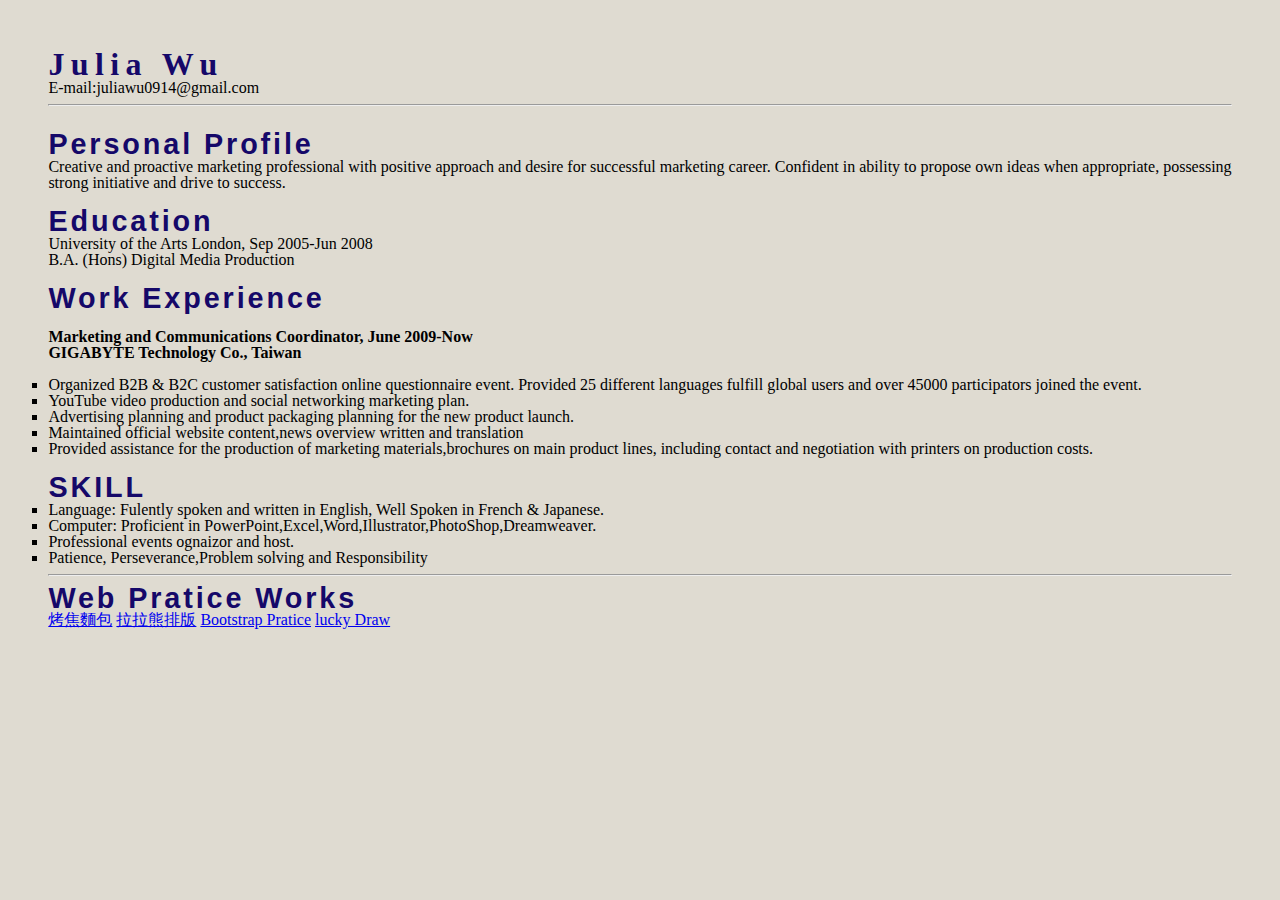
<file: index.html>
<!DOCTYPE html>
<html>
<html lang="en">

<head>
    <meta charset="UTF-8">
    <title>RESUME</title>
</head>
<link rel="stylesheet" type="text/css" href="2_css/Re.css">

<body>
    <h1>Julia Wu</h1>
    <p> E-mail:juliawu0914@gmail.com
    </p>
    <hr>
    <br>
    <h2>Personal Profile</h2>
    <p>Creative and proactive marketing professional with positive approach and desire for successful marketing career. Confident in ability to propose own ideas when appropriate, possessing strong initiative and drive to success.</p>
    <br>
    <h3>Education</h3>
    <p><strong>University of the Arts London, Sep 2005-Jun 2008</strong>
        <br>B.A. (Hons) Digital Media Production</br>
    </p>
    <br>
    <h4>Work Experience</h4>
    <br>
    <p class="ptitle">Marketing and Communications Coordinator, June 2009-Now
        <br>GIGABYTE Technology Co., Taiwan</br>
    </p>
    <br>
    <ul style='list-style-type:square;'>
        <li>Organized B2B & B2C customer satisfaction online questionnaire event. Provided 25 different languages fulfill global users and over 45000 participators joined the event.</li>
        <li>YouTube video production and social networking marketing plan.</li>
        <li>Advertising planning and product packaging planning for the new product launch.</li>
        <li>Maintained official website content,news overview written and translation</li>
        <li>Provided assistance for the production of marketing materials,brochures on main product lines, including contact and negotiation with printers on production costs.</li>
    </ul>
    <br>
    <h5>SKILL</h5>
    <ul style='list-style-type:square;'>
        <li><strong>Language:</strong> Fulently spoken and written in English, Well Spoken in French & Japanese.</li>
        <li><strong>Computer:</strong> Proficient in PowerPoint,Excel,Word,Illustrator,PhotoShop,Dreamweaver.</li>
        <li>Professional events ognaizor and host.</li>
        <li>Patience, Perseverance,Problem solving and Responsibility</li>
    </ul>
    <hr>
    <h6>Web Pratice Works</h6>
    <a href="3_1_CSS Float exercise/list and 3 columns_s.html">烤焦麵包</a>
    <a href="3_2_rwd for students/rilakakuma.html">拉拉熊排版</a>
    <a href="4_startbootstrap-student agency/1st_bootstrap.html">Bootstrap Pratice</a>
    <a href="5_luckydraw/luckydraw.html">lucky Draw</a>
</body>
</file>
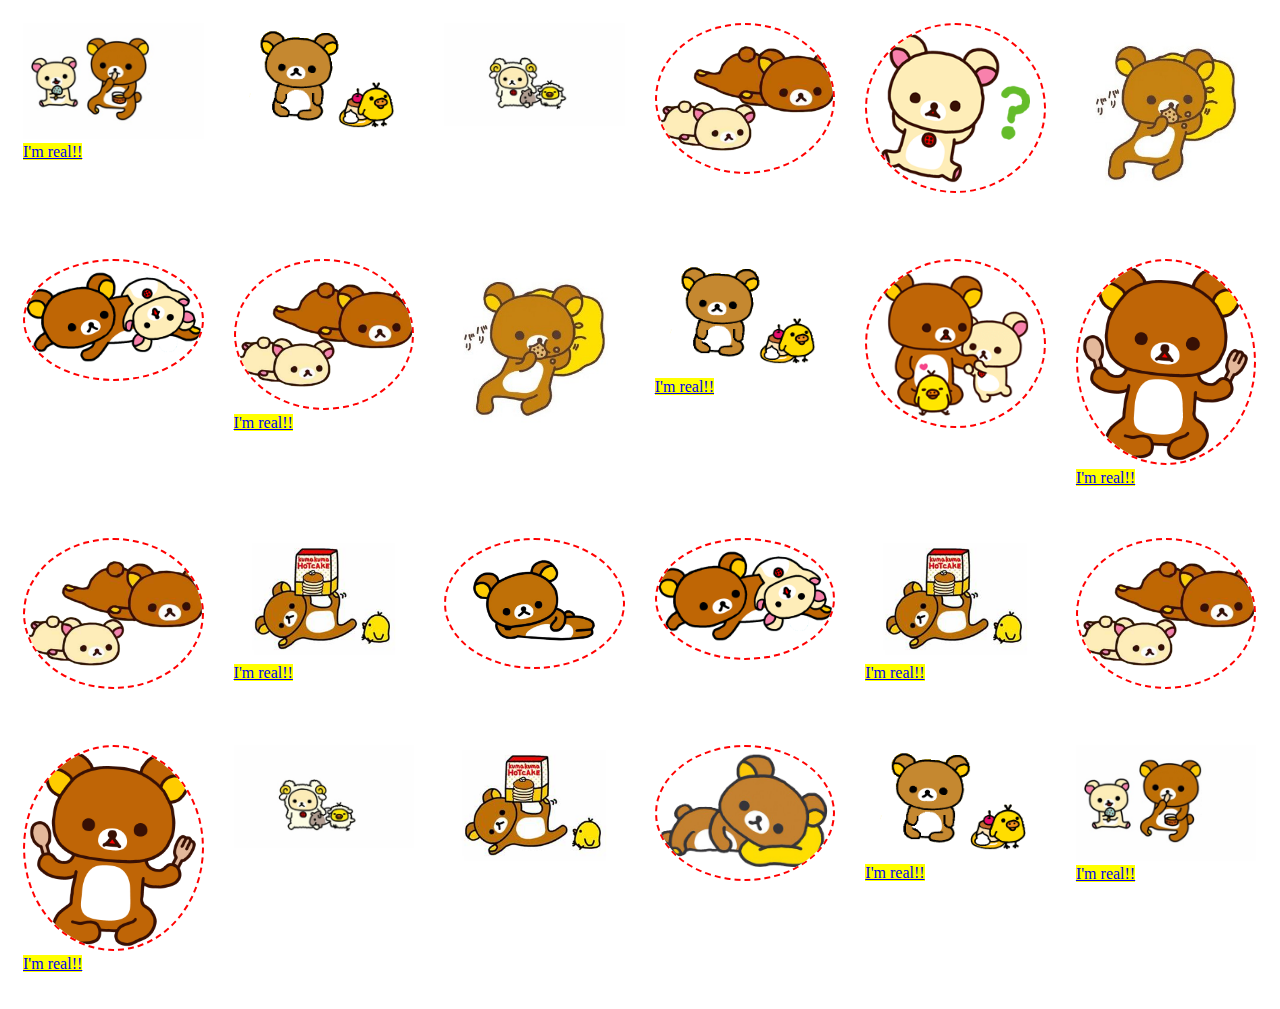
<file: 3_2_rwd for students 拷貝/rilakakuma.html>
<!DOCTYPE html>
<html lang="en">

<head>
    <meta charset="UTF-8">
    <meta http-equiv="X-UA-Compatible" content="IE=7">
    <meta:renderer></meta:renderer>
    <meta name="viewport" content="width=device-width, user-scalable=no, initial-scale=1.0, maximum-scale=1.0, minimum-scale=1.0">
    <meta:author></meta:author>
    <meta name="keywords" content="Keyword 1,Keyword 2">
    <meta name="description" content="description">
    <link rel="shortcut icon" type="image/x-icon" href="favicon.ico">
    <link rel="stylesheet" type="text/css" href="rilakakuma.css">
    <link rel="apple-touch-icon" href="favicon.png">
    <title>RWD</title>
</head>

<body>
    <div class="col-2">
        <a href="http://www.san-x.jp/characters/rilakkuma.html"><img src="img/rila01.jpg" alt=""></a>
        <h4></h4>
    </div>
    <div class="col-2">
        <a href="httq://www.san-x.jp/charactersrilakkuma.html"><img src="img/rila05.gif" alt=""></a>
        <h4></h4>
    </div>
    <div class="col-2">
        <a href="httq://www.san-x.jp/charactersrilakkuma.html"><img src="img/rila06.jpg" alt=""></a>
        <h4></h4>
    </div>
    <div class="col-2">
        <a href="httq://www.san-x.jp/charactersrilakkuma.html"><img src="img/rila11.png" alt=""></a>
        <h4></h4>
    </div>
    <div class="col-2">
        <a href="httq://www.san-x.jp/charactersrilakkuma.html"><img src="img/rila10.png" alt=""></a>
        <h4></h4>
    </div>
    <div class="col-2">
        <a href=""><img src="img/rila02.jpeg" alt=""></a>
        <h4></h4>
    </div>
    <div class="col-2">
        <a href=""><img src="img/rila03.png" alt=""></a>
        <h4></h4>
    </div>
    <div class="col-2">
        <a href="http://www.san-x.jp/characters/rilakkuma.html"><img src="img/rila11.png" alt=""></a>
        <h4></h4>
    </div>
    <div class="col-2">
        <a href="httq://www.san-x.jp/charactersrilakkuma.html"><img src="img/rila02.jpeg" alt=""></a>
        <h4></h4>
    </div>
    <div class="col-2">
        <a href="http://www.san-x.jp/characters/rilakkuma.html"><img src="img/rila05.gif" alt=""></a>
        <h4></h4>
    </div>
    <div class="col-2">
        <a href=""><img src="img/rila12.png" alt=""></a>
        <h4></h4>
    </div>
    <div class="col-2">
        <a href="http://www.san-x.jp/characters/rilakkuma.html"><img src="img/rila07.png" alt=""></a>
        <h4></h4>
    </div>
    <div class="col-2">
        <a href=""><img src="img/rila11.png" alt=""></a>
        <h4></h4>
    </div>
    <div class="col-2">
        <a href="http://www.san-x.jp/characters/rilakkuma.html"><img src="img/rila04.jpg" alt=""></a>
        <h4></h4>
    </div>
    <div class="col-2">
        <a href="httq://www.san-x.jp/charactersrilakkuma.html"><img src="img/rila09.png" alt=""></a>
        <h4></h4>
    </div>
    <div class="col-2">
        <a href=""><img src="img/rila03.png" alt=""></a>
        <h4></h4>
    </div>
    <div class="col-2">
        <a href="http://www.san-x.jp/characters/rilakkuma.html"><img src="img/rila04.jpg" alt=""></a>
        <h4></h4>
    </div>
    <div class="col-2">
        <a href=""><img src="img/rila11.png" alt=""></a>
        <h4></h4>
    </div>
    <div class="col-2">
        <a href="http://www.san-x.jp/characters/rilakkuma.html"><img src="img/rila07.png" alt=""></a>
        <h4></h4>
    </div>
    <div class="col-2">
        <a href=""><img src="img/rila06.jpg" alt=""></a>
        <h4></h4>
    </div>
    <div class="col-2">
        <a href="httq://www.san-x.jp/charactersrilakkuma.html"><img src="img/rila04.jpg" alt=""></a>
        <h4></h4>
    </div>
    <div class="col-2">
        <a href=""><img src="img/rila08.png" alt=""></a>
        <h4></h4>
    </div>
    <div class="col-2">
        <a href="http://www.san-x.jp/characters/rilakkuma.html"><img src="img/rila05.gif" alt=""></a>
        <h4></h4>
    </div>
    <div class="col-2">
        <a href="http://www.san-x.jp/characters/rilakkuma.html"><img src="img/rila01.jpg" alt=""></a>
        <h4></h4>
    </div>
</body>

</html>
</file>
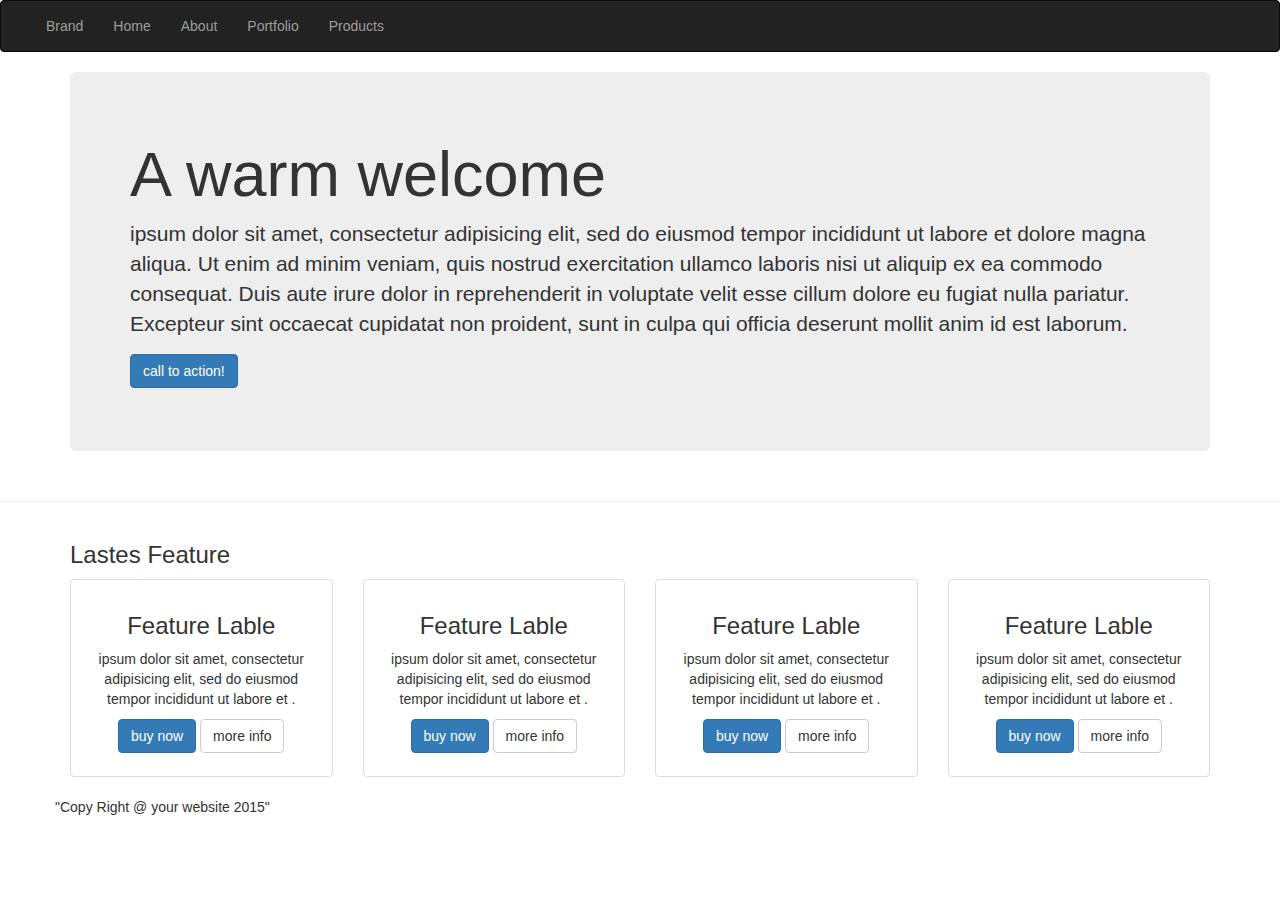
<file: 4_startbootstrap-student agency/1st_bootstrap.html>
<!DOCTYPE html>
<html lang="en">

<head>
    <meta charset="utf-8">
    <meta http-equiv="X-UA-Compatible" content="IE=edge">
    <meta name="viewport" content="width=device-width, initial-scale=1">
    <!-- The above 3 meta tags *must* come first in the head; any other head content must come *after* these tags -->
    <title>Bootstrap 101 Template</title>
    <!-- Bootstrap -->
    <link href="css/bootstrap.min.css" rel="stylesheet">
    <link href="css/bootstrap.min.css" rel="1st_bootstrap.css">
    </li>
    <!-- HTML5 shim and Respond.js for IE8 support of HTML5 elements and media queries -->
    <!-- WARNING: Respond.js doesn't work if you view the page via file:// -->
    <!--[if lt IE 9]>
      <script src="https://oss.maxcdn.com/html5shiv/3.7.2/html5shiv.min.js"></script>
      <script src="https://oss.maxcdn.com/respond/1.4.2/respond.min.js"></script>
    <![endif]-->
</head>

<body>
    <div class="navbar navbar-inverse navbar">
        <div class="container-fluid">
            <div class="navbar-header">
                <button type="button" class="navbar-toggle collapsed" data- toggle="collapse" data-target="#mynavbar-content">
                    <span class="sr-only">Toggle navigation</span>
                    <span class="icon-bar"></span>
                    <span class="icon-bar"></span>
                    <span class="icon-bar"></span>
                </button>
            </div>
            <div class="collapse navbar-collapse" id="mynavbar-content">
                <ul class="nav navbar-nav">
                    <li><a href="#">Brand</a></li>
                    <li><a href="#">Home</a></li>
                    <li><a href="#">About</a></li>
                    <li><a href="#">Portfolio</a></li>
                    <li><a href="#">Products</a></li>
                </ul>
            </div>
        </div>
    </div>
    <div class="container">
        <div id="jumbo" class="jumbotron">
            <div>
                <h1> A warm welcome</h1>
                <p>ipsum dolor sit amet, consectetur adipisicing elit, sed do eiusmod tempor incididunt ut labore et dolore magna aliqua. Ut enim ad minim veniam, quis nostrud exercitation ullamco laboris nisi ut aliquip ex ea commodo consequat. Duis aute irure dolor in reprehenderit in voluptate velit esse cillum dolore eu fugiat nulla pariatur. Excepteur sint occaecat cupidatat non proident, sunt in culpa qui officia deserunt mollit anim id est laborum.
                    <p>
                        <a class="btn btn-primary btn-large">call to action!</a></p>
            </div>
        </div>
    </div>
    <hr>
    <div class="container">
        <div class="row col-md-12">
            <h3>Lastes Feature</h3></div>
        <div class="row">
            <div class="col-sm-6 col-md-3">
                <div class="thumbnail">
                    <div class="img125"></div>
                    <div class="caption text-center">
                        <h3>Feature Lable</h3>
                        <p>ipsum dolor sit amet, consectetur adipisicing elit, sed do eiusmod tempor incididunt ut labore et .</p>
                        <p>
                            <a href="#" class="btn btn-primary" role="button">buy now</a>
                            <a href="#" class="btn btn-default" role="button">more info</a></p>
                    </div>
                </div>
            </div>
            <div class="col-sm-6 col-md-3">
                <div class="thumbnail">
                    <div class="img125"></div>
                    <div class="caption text-center">
                        <h3>Feature Lable</h3>
                        <p>ipsum dolor sit amet, consectetur adipisicing elit, sed do eiusmod tempor incididunt ut labore et .</p>
                        <p>
                            <a href="#" class="btn btn-primary" role="button">buy now</a>
                            <a href="#" class="btn btn-default" role="button">more info</a></p>
                    </div>
                </div>
            </div>
            <div class="col-sm-6 col-md-3">
                <div class="thumbnail">
                    <div class="img125"></div>
                    <div class="caption text-center">
                        <h3>Feature Lable</h3>
                        <p>ipsum dolor sit amet, consectetur adipisicing elit, sed do eiusmod tempor incididunt ut labore et .</p>
                        <p>
                            <a href="#" class="btn btn-primary" role="button">buy now</a>
                            <a href="#" class="btn btn-default" role="button">more info</a></p>
                    </div>
                </div>
            </div>
            <div class="col-sm-6 col-md-3">
                <div class="thumbnail">
                    <div class="img125"> </div>
                    <div class="caption text-center">
                        <h3>Feature Lable</h3>
                        <p>ipsum dolor sit amet, consectetur adipisicing elit, sed do eiusmod tempor incididunt ut labore et .</p>
                        <p>
                            <a href="#" class="btn btn-primary" role="button">buy now</a>
                            <a href="#" class="btn btn-default" role="button">more info</a></p>
                    </div>
                </div>
            </div>
            <br>
            <br>
            <hr>
            <footer>
                <div class <p>
                    "Copy Right @ your website 2015"
                    <p></p>
                </div>
            </footer>
        </div>
</body>

</html>
</file>
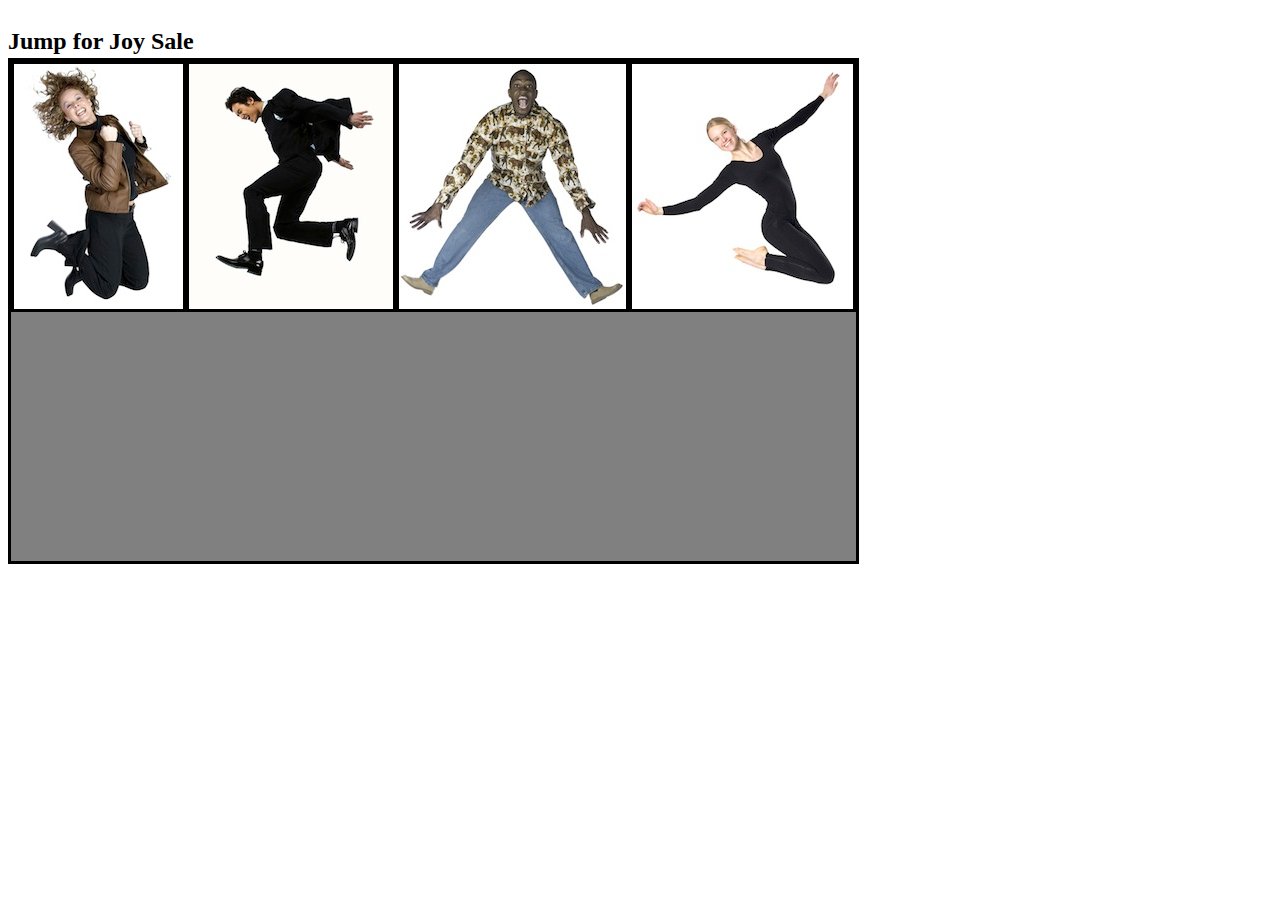
<file: 5_luckydraw/luckydraw.html>
<!DOCTYPE html>
<html>

<head>
    <title>Jump for Joy</title>
    <link href="styles/my_style.css" rel="stylesheet">
</head>

<body>
    <div id="header">
        <h2>Jump for Joy Sale</h2>
    </div>
    <div id="main">
        <div class="guess_box"><img src="images/jump1.jpg" /></div>
        <div class="guess_box"><img src="images/jump2.jpg" /></div>
        <div class="guess_box"><img src="images/jump3.jpg" /></div>
        <div class="guess_box"><img src="images/jump4.jpg" /></div>
    </div>
    <script src="scripts/jquery-1.6.2.min.js"></script>
    <script>
    $(".guess_box").click(function() {
        alert("Are You Sure You Choose me?");
    });
    $(document).ready(function() {
        $(".guess_box").click(function() {
            $(".guess_box p").remove();
            var discount = Math.floor((Math.random() * 5) + 5);
            var discount_msg = "<p>Your Discount is " + discount + "%</p>";
            $(this).append(discount_msg);
            $(this).unbind('click');
            $(".guess_box").each(function() {
                $(this).unbind('click');
                // body...
            })
        });

    });
    </script>
</body>

</html>
</file>
<file: 3_2_rwd for students 拷貝/rilakakuma.css>
* {
    box-sizing: border-box;
}


/*æ‰€æœ‰tagéƒ½ä½¿ç”¨borderbox*/

[class*="col-"] {
    float: left;
    padding: 15px;
}


/*div {
    background-image: url(img/rila10.png);
    background-position: center;
}
*/

img {
    width: 100%;
}

img[src$=".png"] {
    border: 2px dashed red;
    border-radius: 50%;
}

a[href^="http"]:after {
    content: "I'm real!!";
    background-color: yellow;
}

.col-1 {
    width: 8.33%;
}

.col-2 {
    width: 16.66%;
}

.col-3 {
    width: 25%;
}

.col-4 {
    width: 33.33%;
}

.col-5 {
    width: 41.66%;
}

.col-6 {
    width: 50%;
}

.col-7 {
    width: 58.33%;
}

.col-8 {
    width: 66.66%;
}

.col-9 {
    width: 75%;
}

.col-10 {
    width: 83.33%;
}

.col-11 {
    width: 91.66%;
}

.col-12 {
    width: 100%;
}

.row:after {
    content: "";
    clear: both;
    display: block;
}


/*
@media screen and (min-width: 1201px) {
    /*è¦–çª—å¯¬åº¦ >= 1200pxï¼Œå°‡ä½¿ç”¨é€™è£¡çš„ CSSã€‚*/

.col-lg-1 {
    width: 8.33%;
}

.col-lg-2 {
    width: 16.66%;
}

.col-lg-3 {
    width: 25%;
}

.col-lg-4 {
    width: 33.33%;
}

.col-lg-5 {
    width: 41.66%;
}

.col-lg-6 {
    width: 50%;
}

.col-lg-7 {
    width: 58.33%;
}

.col-lg-8 {
    width: 66.66%;
}

.col-lg-9 {
    width: 75%;
}

.col-lg-10 {
    width: 83.33%;
}

.col-lg-11 {
    width: 91.66%;
}

.col-lg-12 {
    width: 100%;
}


}

/*@media screen and (min-width: 768px) and (max-width: 1200px) {
    /* è¦–çª—å¯¬åº¦ >= 768pxä¸”å¯¬åº¦ <= 1200pxå°‡ä½¿ç”¨é€™è£¡çš„ CSSã€‚*/
.col-sm-1 {
    width: 8.33%;
}
.col-sm-2 {
    width: 16.66%;
}
.col-sm-3 {
    width: 25%;
}
.col-sm-4 {
    width: 33.33%;
}
.col-sm-5 {
    width: 41.66%;
}
.col-sm-6 {
    width: 50%;
}
.col-sm-7 {
    width: 58.33%;
}
.col-sm-8 {
    width: 66.66%;
}
.col-sm-9 {
    width: 75%;
}
.col-sm-10 {
    width: 83.33%;
}
.col-sm-11 {
    width: 91.66%;
}
.col-sm-12 {
    width: 100%;
}

}

/*@media screen and (max-width: 767px) {
    /* è¦–çª—å¯¬åº¦ >= 768pxä¸”å¯¬åº¦ <= 1200pxå°‡ä½¿ç”¨é€™è£¡çš„ CSSã€‚*/
.col-xs-1 {
    width: 8.33%;
}
.col-xs-2 {
    width: 16.66%;
}
.col-xs-3 {
    width: 25%;
}
.col-xs-4 {
    width: 33.33%;
}
.col-xs-5 {
    width: 41.66%;
}
.col-xs-6 {
    width: 50%;
}
.col-xs-7 {
    width: 58.33%;
}
.col-xs-8 {
    width: 66.66%;
}
.col-xs-9 {
    width: 75%;
}
.col-xs-10 {
    width: 83.33%;
}
.col-xs-11 {
    width: 91.66%;
}
.col-xs-12 {
    width: 100%;
}

}
.row:after {
    content: "";
    clear: both;
    display: block;
}
</file>
<file: 5_luckydraw/styles/my_style.css>
div{
	float:left;
	border: solid #000 3px;
	text-align:left;
}

.guess_box{
	height:245px;
}

#header{
 	width:100%;
 	border: 0px;
 	height:50px;
}

#main{
	background-color: gray;
	height: 500px;
}
</file>
<file: 2_css/Re.css>
/* http://meyerweb.com/eric/tools/css/reset/ 
   v2.0 | 20110126
   License: none (public domain)
*/
                                
                                html,
                                body,
                                div,
                                span,
                                applet,
                                object,
                                iframe,
                                h1,
                                h2,
                                h3,
                                h4,
                                h5,
                                h6,
                                p,
                                blockquote,
                                pre,
                                a,
                                abbr,
                                acronym,
                                address,
                                big,
                                cite,
                                code,
                                del,
                                dfn,
                                em,
                                img,
                                ins,
                                kbd,
                                q,
                                s,
                                samp,
                                small,
                                strike,
                                strong,
                                sub,
                                sup,
                                tt,
                                var,
                                b,
                                u,
                                i,
                                center,
                                dl,
                                dt,
                                dd,
                                ol,
                                ul,
                                li,
                                fieldset,
                                form,
                                label,
                                legend,
                                table,
                                caption,
                                tbody,
                                tfoot,
                                thead,
                                tr,
                                th,
                                td,
                                article,
                                aside,
                                canvas,
                                details,
                                embed,
                                figure,
                                figcaption,
                                footer,
                                header,
                                hgroup,
                                menu,
                                nav,
                                output,
                                ruby,
                                section,
                                summary,
                                time,
                                mark,
                                audio,
                                video {
                                    margin: 0;
                                    padding: 0;
                                    border: 0;
                                    font-size: 100%;
                                    font: inherit;
                                    vertical-align: baseline;
                                }
                                /* HTML5 display-role reset for older browsers */
                                
                                article,
                                aside,
                                details,
                                figcaption,
                                figure,
                                footer,
                                header,
                                hgroup,
                                menu,
                                nav,
                                section {
                                    display: block;
                                }
                                
                                body {
                                    line-height: 1;
                                }
                                
                                ol,
                                ul {
                                    list-style: none;
                                }
                                
                                blockquote,
                                q {
                                    quotes: none;
                                }
                                
                                blockquote:before,
                                blockquote:after,
                                q:before,
                                q:after {
                                    content: '';
                                    content: none;
                                }
                                
                                table {
                                    border-collapse: collapse;
                                    border-spacing: 0;
                                }
                                
                                body {
                                    background-color: #DFDBD1;
                                    background-blend-mode: screen;
                                    margin-left: 3%;
                                    margin-right: 3%;
                                    margin-top: 3%;
                                    margin-bottom: 3%;
                                    padding: 10px 10px 10px;
                                }
                                
                                h1 {
                                    font-family: 'calibri', Times, serif;
                                    font-size: 200%;
                                    letter-spacing: 0.2em;
                                    text-align: left;
                                    color: #150869;
                                    font-weight: bold;
                                }
                                
                                h2,
                                h3,
                                h4,
                                h5,
                                h6 {
                                    font-family: 'calibri', Helvetica, Arial, sans-serif;
                                    font-size: 180%;
                                    letter-spacing: 0.1em;
                                    text-align: left;
                                    color: #150869;
                                    font-weight: bold;
                                }
                                
                                p.ptitle {
                                    font-weight: bold;
                                    font-style: calibri;
                                }
                                
                                ul.list {
                                    font-weight: bold;
                                    font-style: calibri;
                                }
</file>
